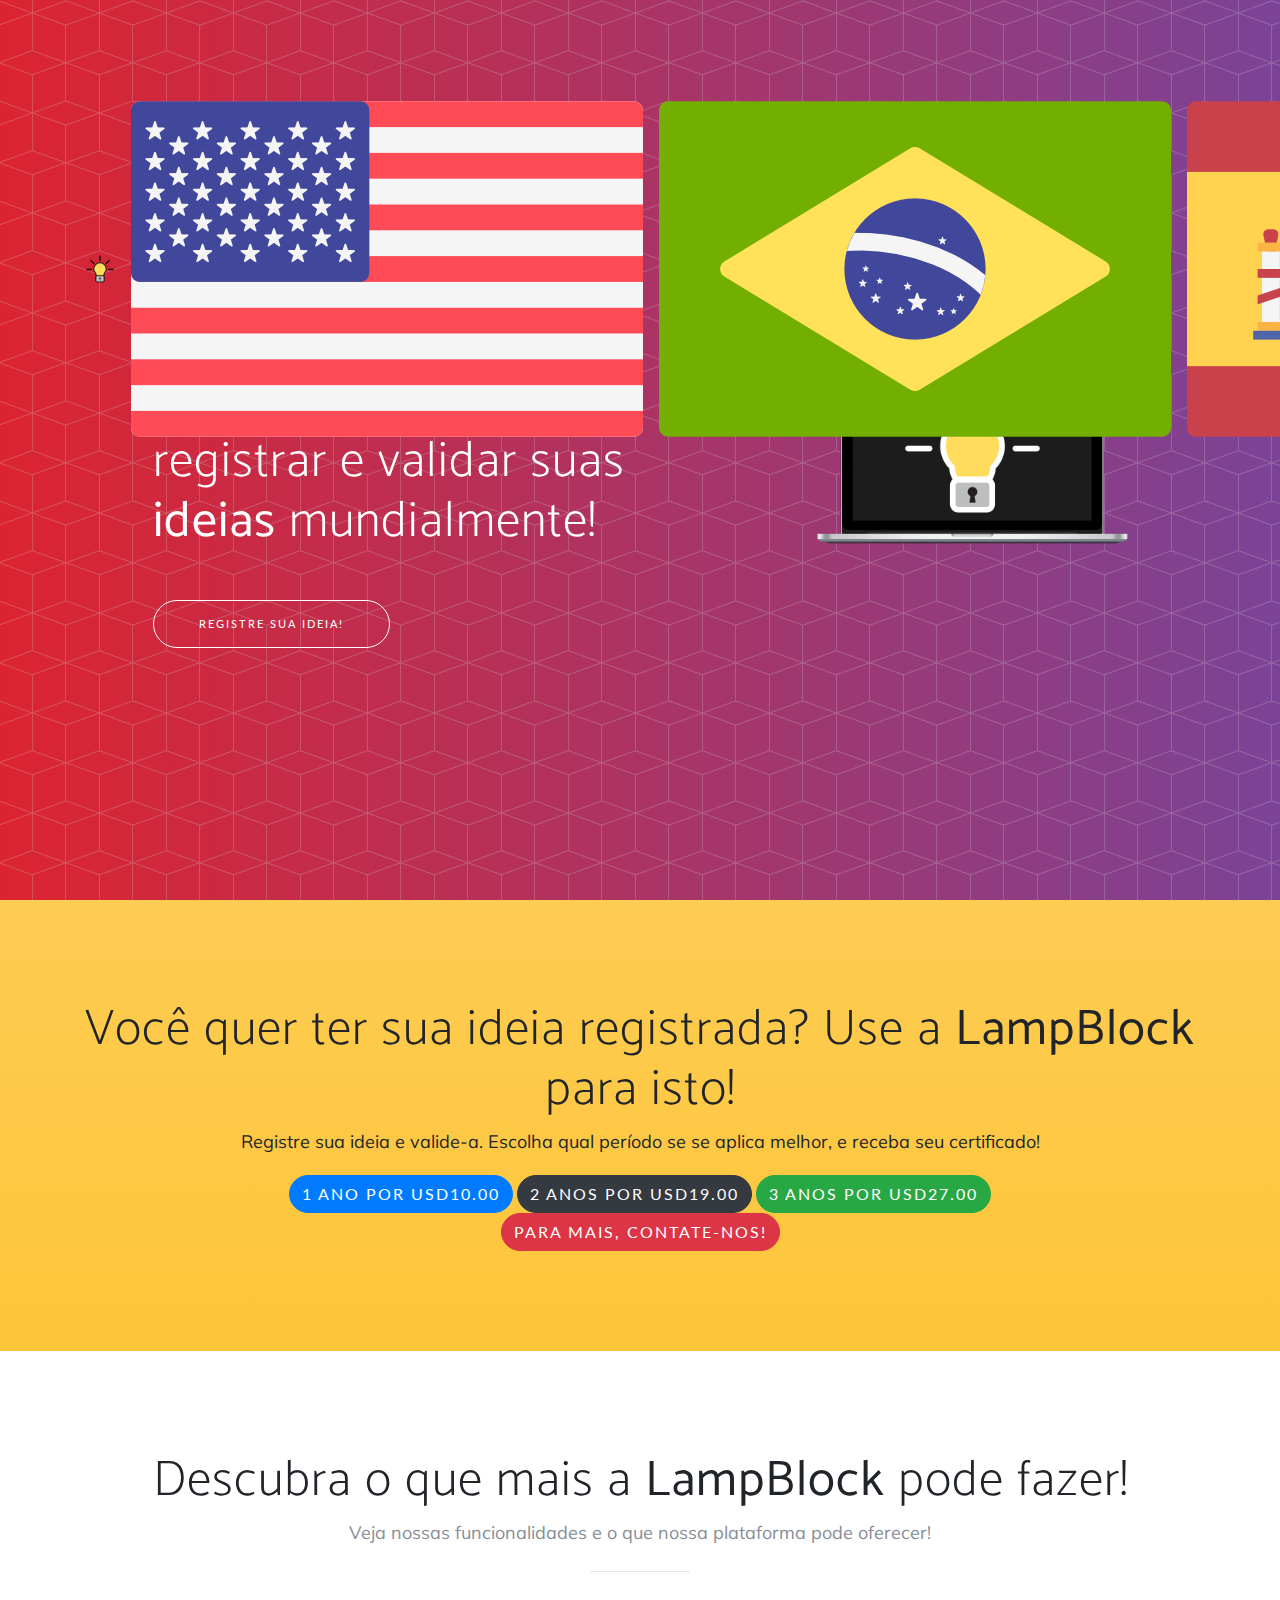
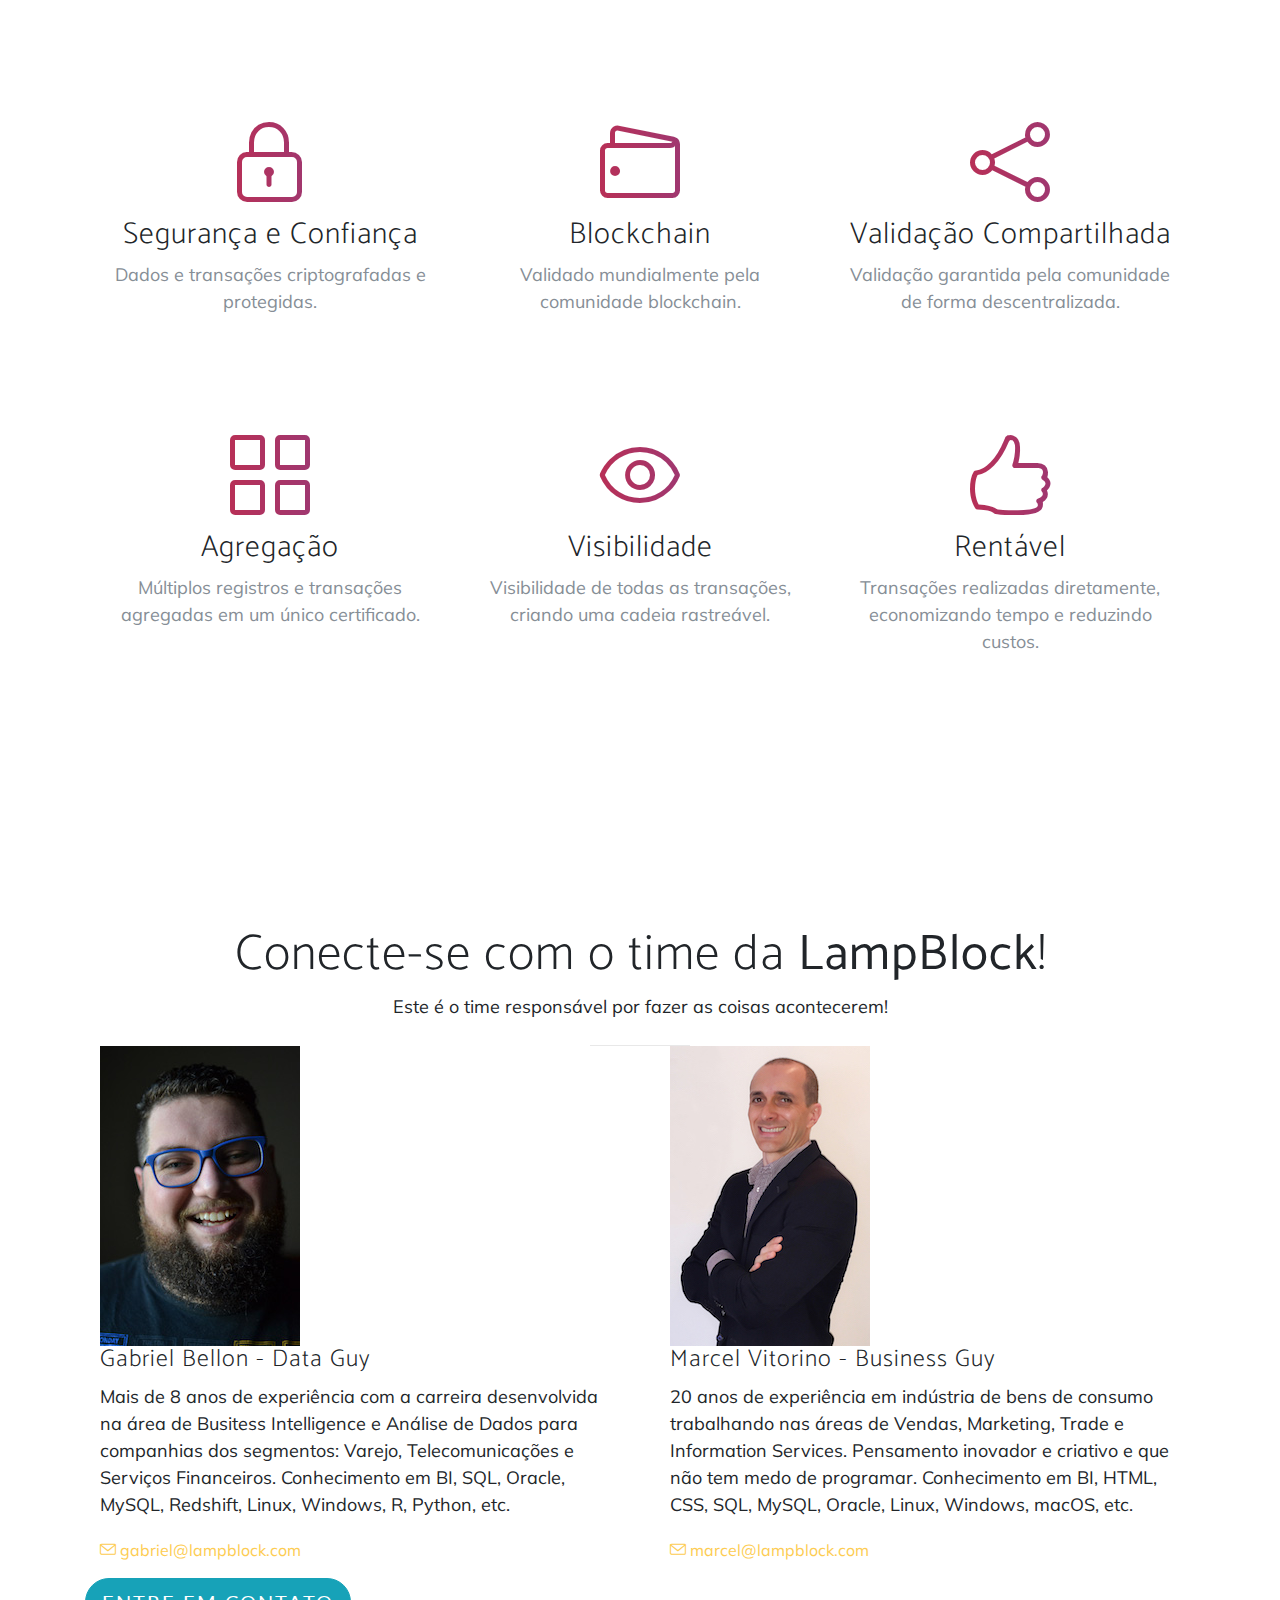
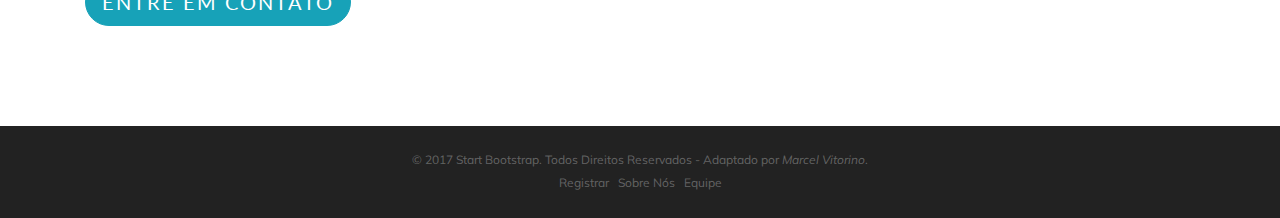
<file: indexBR.html>
<!DOCTYPE html>
<html lang="pt">

  <head>

    <meta charset="utf-8">
    <meta name="viewport" content="width=device-width, initial-scale=1, shrink-to-fit=no">
    <meta name="description" content="">
    <meta name="author" content="">

    <title>LampBlock - Criado por uDataTools</title>

    <!-- Favicon -->
    <link rel="shortcut icon" href="img/logoFundoEscuro.png">

    <!-- Bootstrap core CSS -->
    <link href="vendor/bootstrap/css/bootstrap.min.css" rel="stylesheet">

    <!-- Custom fonts for this template -->
    <link rel="stylesheet" href="vendor/font-awesome/css/font-awesome.min.css">
    <link rel="stylesheet" href="vendor/simple-line-icons/css/simple-line-icons.css">
    <link href="https://fonts.googleapis.com/css?family=Lato" rel="stylesheet">
    <link href="https://fonts.googleapis.com/css?family=Catamaran:100,200,300,400,500,600,700,800,900" rel="stylesheet">
    <link href="https://fonts.googleapis.com/css?family=Muli" rel="stylesheet">

    <!-- Plugin CSS -->
    <link rel="stylesheet" href="device-mockups/device-mockups.min.css">

    <!-- Custom styles for this template -->
    <link href="css/new-age.css" rel="stylesheet">

  </head>

  <body id="page-top">

    <!-- Navigation -->
    <nav class="navbar navbar-expand-lg navbar-light fixed-top" id="mainNav">
      <div class="container">
        <a class="navbar-brand js-scroll-trigger" href="#page-top"><img src="img/logoFundoClaroSmall.png" class="logo-big" id="logo" alt=""></a>
        <a class="navbar-brand js-scroll-trigger" href="index.html"><img src="img/usFlag.png" id="flags" alt=""></a>
        <a class="navbar-brand js-scroll-trigger" href="indexBR.html"><img src="img/brFlag.png" id="flags" alt=""></a>
        <a class="navbar-brand js-scroll-trigger" href="indexSP.html"><img src="img/spFlag.png" id="flags" alt=""></a>
        <button class="navbar-toggler navbar-toggler-right" type="button" data-toggle="collapse" data-target="#navbarResponsive" aria-controls="navbarResponsive" aria-expanded="false" aria-label="Toggle navigation">
          Menu
          <i class="fa fa-bars"></i>
        </button>
        <div class="collapse navbar-collapse" id="navbarResponsive">
          <ul class="navbar-nav ml-auto">
            <li class="nav-item">
              <a class="nav-link js-scroll-trigger" href="#register">Registrar</a>
            </li>
            <li class="nav-item">
              <a class="nav-link js-scroll-trigger" href="#features">Sobre Nós</a>
            </li>
            <li class="nav-item">
              <a class="nav-link js-scroll-trigger" href="#team">Equipe</a>
            </li>
          </ul>
        </div>
      </div>
    </nav>

    <header class="masthead">
      <div class="container h-100">
        <div class="row h-100">
          <div class="col-lg-7 my-auto">
            <div class="header-content mx-auto">
              <h1 class="mb-5"><strong>LampBlock</strong><br>é uma plataforma de blockchain para registrar e validar suas <strong>ideias</strong> mundialmente!</h1>
              <a href="#download" class="btn btn-outline btn-xl js-scroll-trigger">Registre sua ideia!</a>
            </div>
          </div>
          <div class="col-lg-5 my-auto">
            <div class="device-container">
              <div class="device-mockup macBookPro portrait white">
                <div class="device">
                  <div class="screen">
                    <!-- Demo image for screen mockup, you can put an image here, some HTML, an animation, video, or anything else! -->
                    <img src="img/logoMacBookPro.png" class="img-fluid" alt="">
                  </div>
                  <div class="button">
                    <!-- You can hook the "home button" to some JavaScript events or just remove it -->
                  </div>
                </div>
              </div>
            </div>
          </div>
        </div>
      </div>
    </header>

    <section class="register bg-primary text-center" id="register">
      <div class="container">
        <div class="row">
          <div class="col-md-12 mx-auto">
            <h2 class="section-heading">Você quer ter sua ideia registrada? Use a <strong>LampBlock</strong> para isto!</h2>
            <p>Registre sua ideia e valide-a. Escolha qual período se se aplica melhor, e receba seu certificado!</p>
            <div class="button">
              <a class="btn btn-primary" href="#">1 ano por USD10.00</a>
              <a class="btn btn-dark" href="#">2 anos por USD19.00</a>
              <a class="btn btn-success" href="#">3 anos por USD27.00</a>
            </div>
            <div class="button">
              <a class="btn btn-danger" href="mailto: contato@lampblock.com">Para mais, contate-nos!</a>
            </button>
            </div>
          </div>
        </div>
      </div>
    </section>

    <section class="features" id="features">
      <div class="container">
        <div class="section-heading text-center">
          <h2>Descubra o que mais a <strong>LampBlock</strong> pode fazer!</h2>
          <p class="text-muted">Veja nossas funcionalidades e o que nossa plataforma pode oferecer!</p>
          <hr>
        </div>
        <div class="row">
          <div class="col-lg-12 my-auto">
            <div class="container-fluid">
              <div class="row">
                <div class="col-lg-4">
                  <div class="feature-item">
                    <i class="icon-lock text-primary"></i>
                    <h3>Segurança e Confiança</h3>
                    <p class="text-muted">Dados e transações criptografadas e protegidas.</p>
                  </div>
                </div>
                <div class="col-lg-4">
                  <div class="feature-item">
                    <i class="icon-wallet text-primary"></i>
                    <h3>Blockchain</h3>
                    <p class="text-muted">Validado mundialmente pela comunidade blockchain.</p>
                  </div>
                </div>
                <div class="col-lg-4">
                  <div class="feature-item">
                    <i class="icon-share text-primary"></i>
                    <h3>Validação Compartilhada</h3>
                    <p class="text-muted">Validação garantida pela comunidade de forma descentralizada.</p>
                  </div>
                </div>
              </div>
              <div class="row">
                <div class="col-lg-4">
                  <div class="feature-item">
                    <i class="icon-grid text-primary"></i>
                    <h3>Agregação</h3>
                    <p class="text-muted">Múltiplos registros e transações agregadas em um único certificado.</p>
                  </div>
                </div>
                <div class="col-lg-4">
                  <div class="feature-item">
                    <i class="icon-eye text-primary"></i>
                    <h3>Visibilidade</h3>
                    <p class="text-muted">Visibilidade de todas as transações, criando uma cadeia rastreável.</p>
                  </div>
                </div>
                <div class="col-lg-4">
                  <div class="feature-item">
                    <i class="icon-like text-primary"></i>
                    <h3>Rentável</h3>
                    <p class="text-muted">Transações realizadas diretamente, economizando tempo e reduzindo custos.</p>
                  </div>
                </div>
              </div>
            </div>
          </div>
        </div>
      </div>
    </section>

    <section class="team" id="team">
      <div class="container">
        <div class="section-heading text-center">
          <h2>Conecte-se com o time da <strong>LampBlock</strong>!</h2>
          <p>Este é o time responsável por fazer as coisas acontecerem!</p>
          <hr>
        </div>
        <div class="row">
          <div class="col-lg-6 my-auto">
            <div class="container-fluid">
              <ul class="list-inline">
                <li class="list-inline-item">
                  <a href="https://www.linkedin.com/in/gabubellon"><img src="img/gabrielLampBlock.jpg"></a>
                  <h4>Gabriel Bellon - Data Guy</h4>
                  <p class="text">Mais de 8 anos de experiência com a carreira desenvolvida na área de Busitess Intelligence e Análise de Dados para companhias dos segmentos: Varejo, Telecomunicações e Serviços Financeiros. Conhecimento em BI, SQL, Oracle, MySQL, Redshift, Linux, Windows, R, Python, etc.</p>
                  <a href="mailto: gabriel@lampblock.com"><span class="icon-envelope"></span> gabriel@lampblock.com</a>
                </li>
              </ul>
            </div>
          </div>
          <div class="col-lg-6 my-auto">
            <div class="container-fluid">
              <ul class="list-inline">
                <li class="list-inline-item">
                  <a href="https://www.linkedin.com/in/marcelvitorino"><img src="img/marcelLampBlock.jpg"></a>
                  <h4>Marcel Vitorino - Business Guy</h4>
                  <p class="text">20 anos de experiência em indústria de bens de consumo trabalhando nas áreas de Vendas, Marketing, Trade e Information Services. Pensamento inovador e criativo e que não tem medo de programar. Conhecimento em BI, HTML, CSS, SQL, MySQL, Oracle, Linux, Windows, macOS, etc.</p>
                  <a href="mailto: marcel@lampblock.com"><span class="icon-envelope"></span> marcel@lampblock.com</a>
                </li>
              </ul>
            </div>
          </div>
        </div>
        <div class="row">
          <div class="col-lg-12 my-auto">
            <div class="button">
              <button type="button" class="btn btn-info btn-lg" data-toggle="modal" data-target="#contactForm">Entre em Contato</button>
            </div>
          </div>
        </div>
        <!-- Modal -->
        <div class="modal fade" tabindex="-1" id="contactForm" role="dialog">
        	<div class="modal-dialog modal-lg" role="document">
          	<div class="modal-content">
              <div class="modal-header">
                <h4>Entre em Contato</h4>
              </div>
              <div class="modal-body">
                <form id="contact-form" method="post" action="#">
                  <div class="form-group">
                    <div class="row">
                      <div class="col-md-2">
                        <label for="form-name">Nome: </label>
                      </div>
                      <div class="col-md-10">
                        <input id="form-name" type="text" name="name" class="form-control" placeholder="Digite seu nome" required="required" data-error="Nome é obrigatório">
                      </div>
                    </div>
                  </div>
                  <div class="form-group">
                    <div class="row">
                      <div class="col-md-2">
                        <label for="form-name">Email: </label>
                      </div>
                      <div class="col-md-10">
                        <input id="form-name" type="text" name="email" class="form-control" placeholder="Digite seu email" required="required" data-error="Email é obrigatório">
                      </div>
                    </div>
                  </div>
                  <div class="form-group">
                    <div class="row">
                      <div class="col-md-2">
                        <label for="form-name">Mensagem: </label>
                      </div>
                      <div class="col-md-10">
                        <textarea id="form-name" type="text" name="message" class="form-control" placeholder="Digite sua mensagem" rows="15" required="required" data-error="Mensagem é obrigatória"></textarea>
                      </div>
                    </div>
                  </div>
                  <div class="modal-footer">
                    <a class="btn btn-danger" data-dismiss="modal">Fechar</a>
                    <button class="btn btn-success" value="submit" name="contactUs" type="submit" id="submit">Enviar Mensagem</button>
                  </div>
                </form>
              </div>
            </div>
          </div>
        </div>
        <!-- Modal Fim -->
      </div>
    </section>

    <footer>
      <div class="container">
        <p>&copy; 2017 Start Bootstrap. Todos Direitos Reservados - Adaptado por <em>Marcel Vitorino</em>.</p>
        <ul class="list-inline">
          <li class="list-inline-item">
            <a href="#register">Registrar</a>
          </li>
          <li class="list-inline-item">
            <a href="#features">Sobre Nós</a>
          </li>
          <li class="list-inline-item">
            <a href="#team">Equipe</a>
          </li>
        </ul>
      </div>
    </footer>

    <!-- Bootstrap core JavaScript -->
    <script src="vendor/jquery/jquery.min.js"></script>
    <script src="vendor/bootstrap/js/bootstrap.bundle.min.js"></script>

    <!-- Plugin JavaScript -->
    <script src="vendor/jquery-easing/jquery.easing.min.js"></script>

    <!-- Custom scripts for this template -->
    <script src="js/new-age.min.js"></script>

  </body>

</html>
</file>
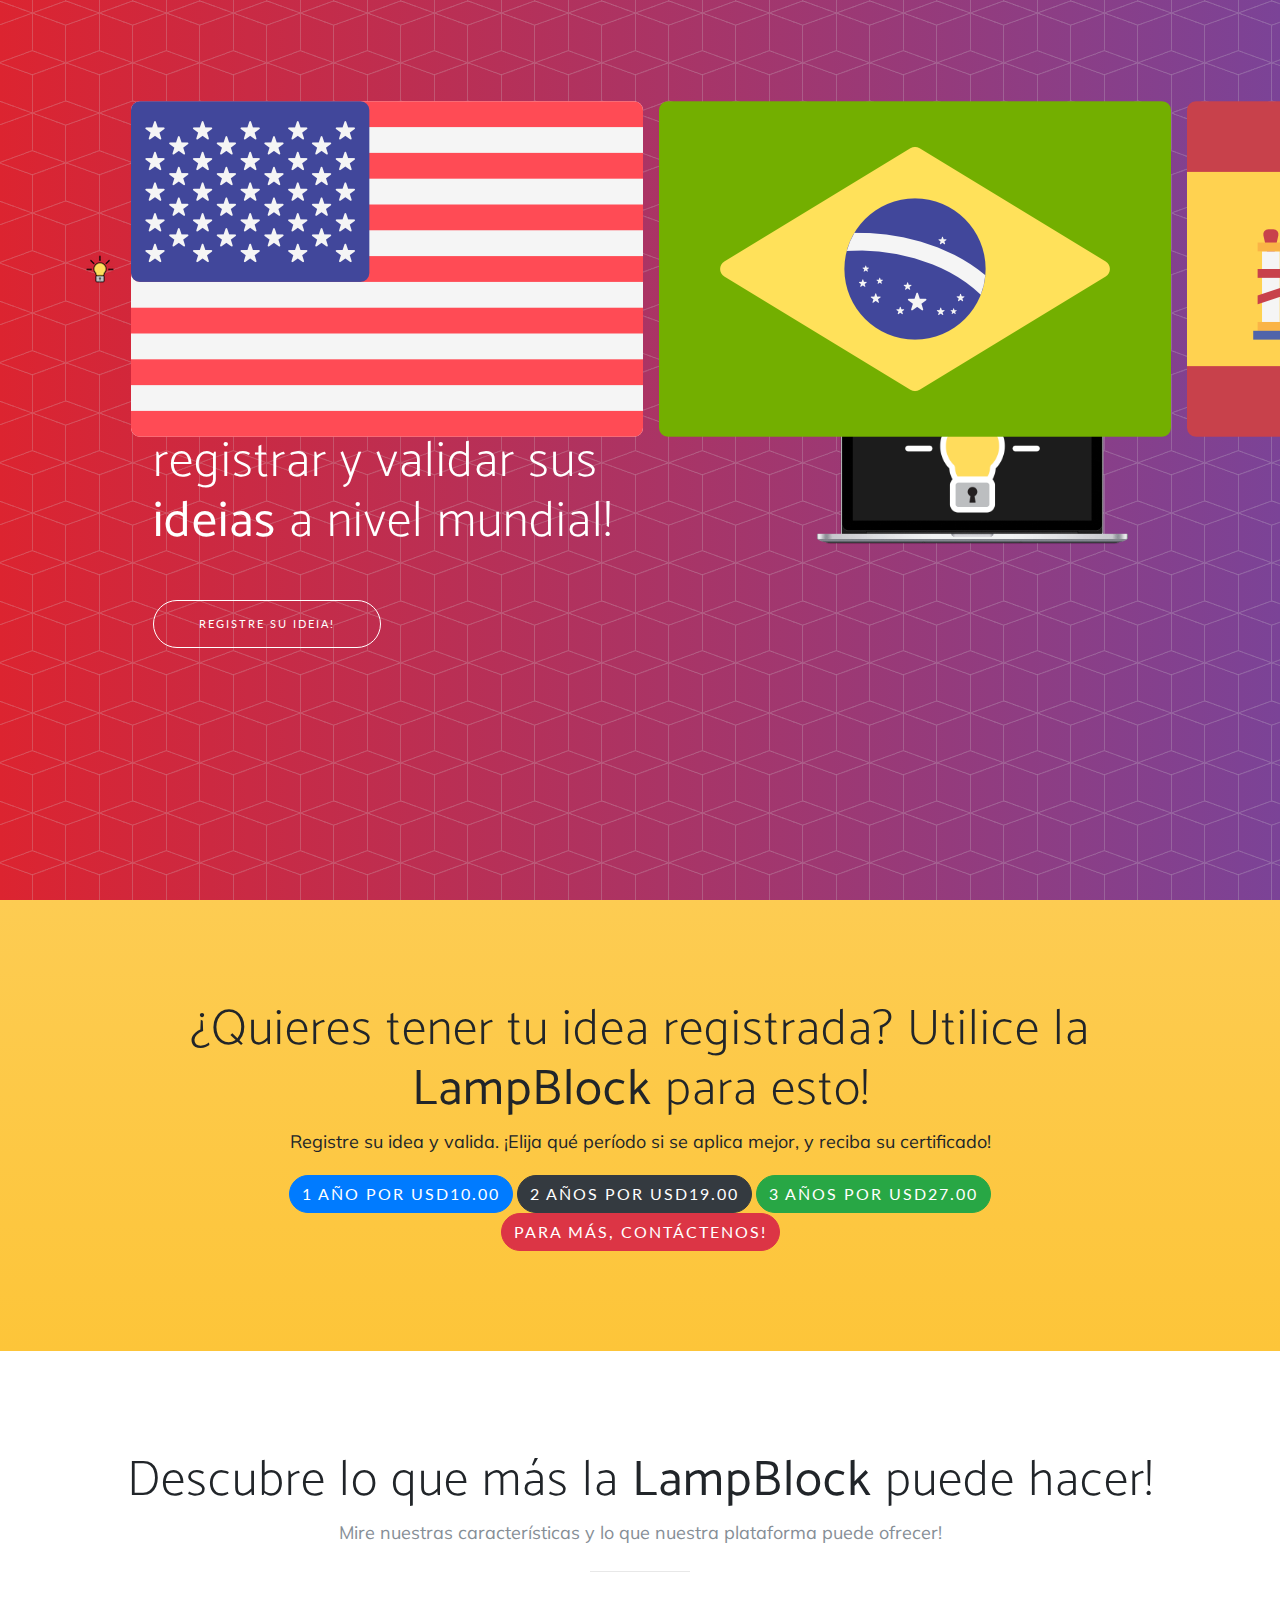
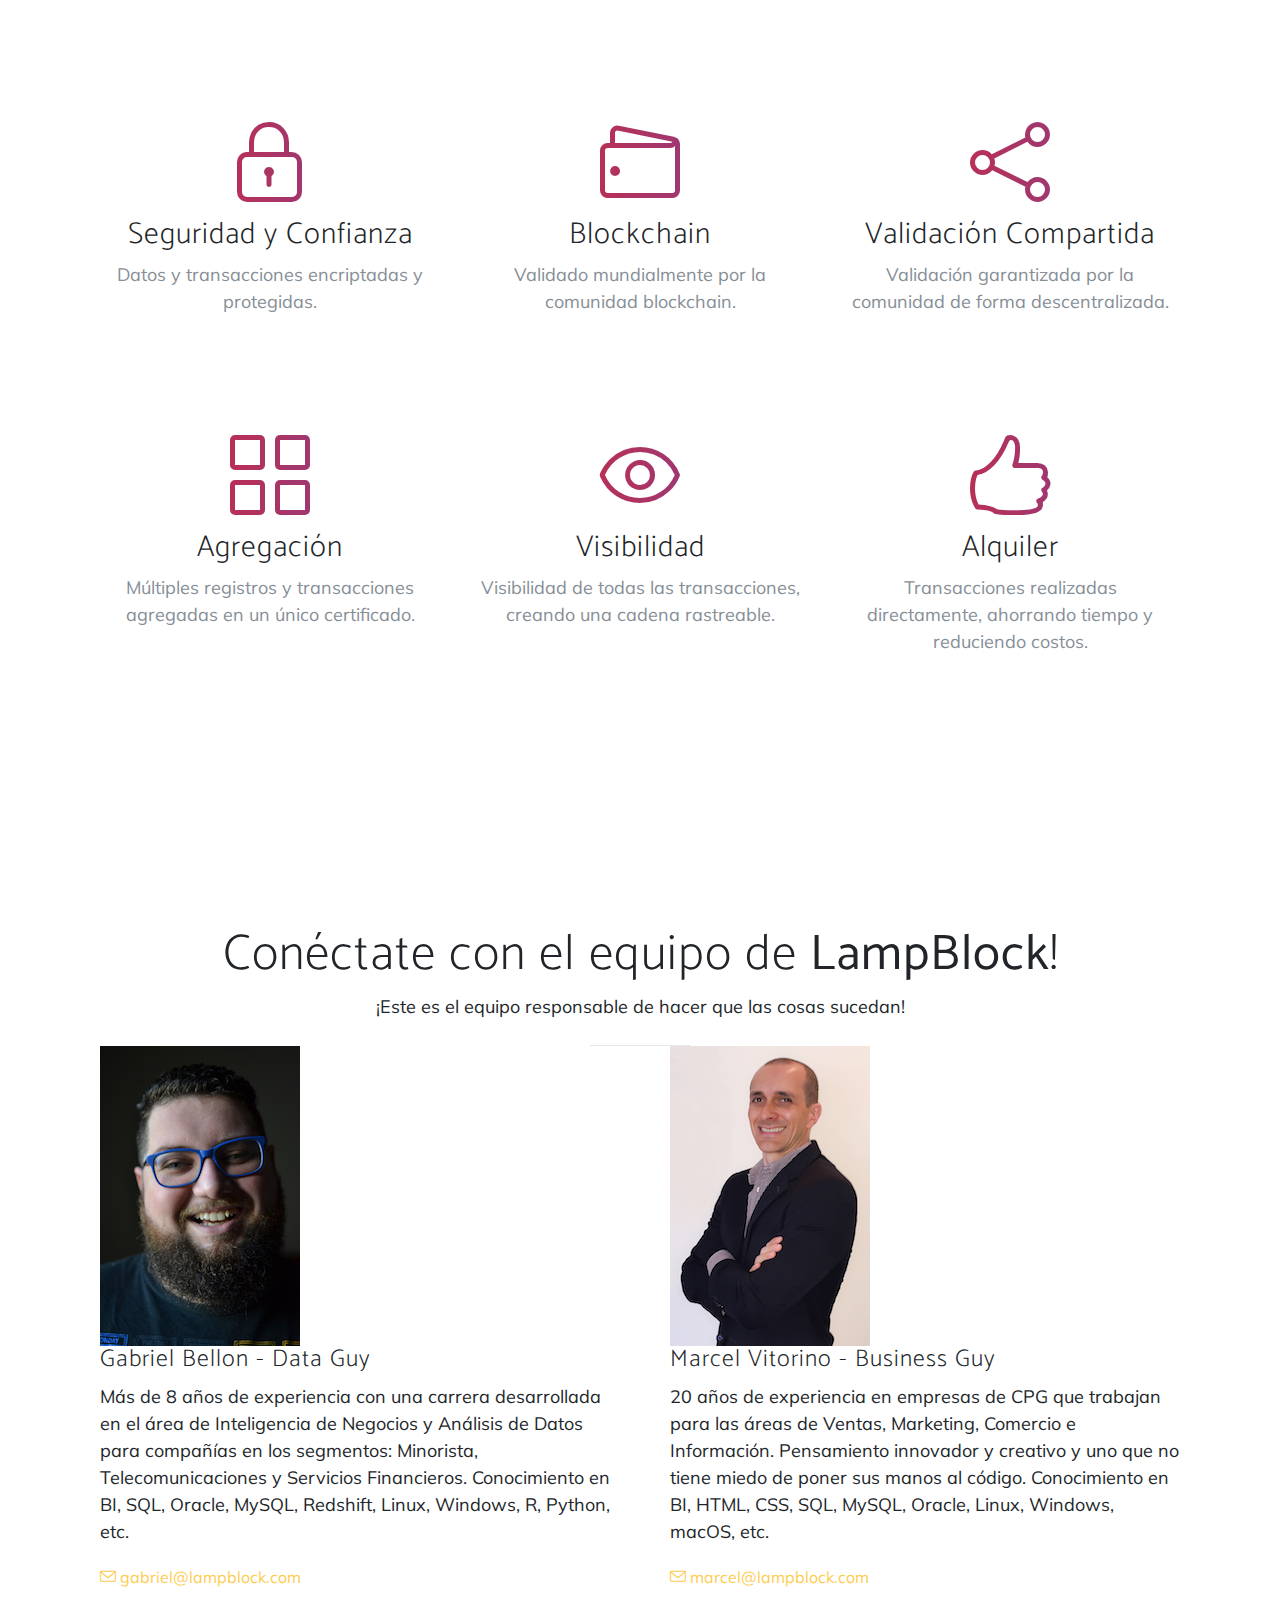
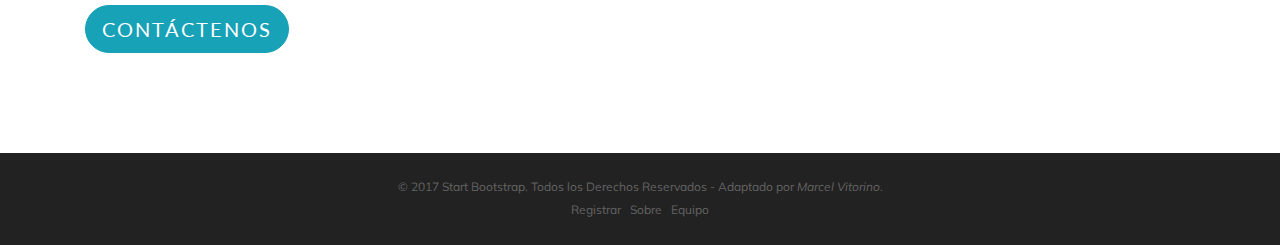
<file: indexSP.html>
<!DOCTYPE html>
<html lang="sp">

  <head>

    <meta charset="utf-8">
    <meta name="viewport" content="width=device-width, initial-scale=1, shrink-to-fit=no">
    <meta name="description" content="">
    <meta name="author" content="">

    <title>LampBlock - Creado por uDataTools</title>

    <!-- Favicon -->
    <link rel="shortcut icon" href="img/logoFundoEscuro.png">

    <!-- Bootstrap core CSS -->
    <link href="vendor/bootstrap/css/bootstrap.min.css" rel="stylesheet">

    <!-- Custom fonts for this template -->
    <link rel="stylesheet" href="vendor/font-awesome/css/font-awesome.min.css">
    <link rel="stylesheet" href="vendor/simple-line-icons/css/simple-line-icons.css">
    <link href="https://fonts.googleapis.com/css?family=Lato" rel="stylesheet">
    <link href="https://fonts.googleapis.com/css?family=Catamaran:100,200,300,400,500,600,700,800,900" rel="stylesheet">
    <link href="https://fonts.googleapis.com/css?family=Muli" rel="stylesheet">

    <!-- Plugin CSS -->
    <link rel="stylesheet" href="device-mockups/device-mockups.min.css">

    <!-- Custom styles for this template -->
    <link href="css/new-age.css" rel="stylesheet">

  </head>

  <body id="page-top">

    <!-- Navigation -->
    <nav class="navbar navbar-expand-lg navbar-light fixed-top" id="mainNav">
      <div class="container">
        <a class="navbar-brand js-scroll-trigger" href="#page-top"><img src="img/logoFundoClaroSmall.png" class="logo-big" id="logo" alt=""></a>
        <a class="navbar-brand js-scroll-trigger" href="index.html"><img src="img/usFlag.png" id="flags" alt=""></a>
        <a class="navbar-brand js-scroll-trigger" href="indexBR.html"><img src="img/brFlag.png" id="flags" alt=""></a>
        <a class="navbar-brand js-scroll-trigger" href="indexSP.html"><img src="img/spFlag.png" id="flags" alt=""></a>
        <button class="navbar-toggler navbar-toggler-right" type="button" data-toggle="collapse" data-target="#navbarResponsive" aria-controls="navbarResponsive" aria-expanded="false" aria-label="Toggle navigation">
          Menu
          <i class="fa fa-bars"></i>
        </button>
        <div class="collapse navbar-collapse" id="navbarResponsive">
          <ul class="navbar-nav ml-auto">
            <li class="nav-item">
              <a class="nav-link js-scroll-trigger" href="#register">Registrar</a>
            </li>
            <li class="nav-item">
              <a class="nav-link js-scroll-trigger" href="#features">Sobre</a>
            </li>
            <li class="nav-item">
              <a class="nav-link js-scroll-trigger" href="#team">Equipo</a>
            </li>
          </ul>
        </div>
      </div>
    </nav>

    <header class="masthead">
      <div class="container h-100">
        <div class="row h-100">
          <div class="col-lg-7 my-auto">
            <div class="header-content mx-auto">
              <h1 class="mb-5"><strong>LampBlock</strong><br>es una plataforma de blockchain para registrar y validar sus <strong>ideias</strong> a nivel mundial!</h1>
              <a href="#download" class="btn btn-outline btn-xl js-scroll-trigger">Registre su ideia!</a>
            </div>
          </div>
          <div class="col-lg-5 my-auto">
            <div class="device-container">
              <div class="device-mockup macBookPro portrait white">
                <div class="device">
                  <div class="screen">
                    <!-- Demo image for screen mockup, you can put an image here, some HTML, an animation, video, or anything else! -->
                    <img src="img/logoMacBookPro.png" class="img-fluid" alt="">
                  </div>
                  <div class="button">
                    <!-- You can hook the "home button" to some JavaScript events or just remove it -->
                  </div>
                </div>
              </div>
            </div>
          </div>
        </div>
      </div>
    </header>

    <section class="register bg-primary text-center" id="register">
      <div class="container">
        <div class="row">
          <div class="col-md-12 mx-auto">
            <h2 class="section-heading">¿Quieres tener tu idea registrada? Utilice la <strong>LampBlock</strong> para esto!</h2>
            <p>Registre su idea y valida. ¡Elija qué período si se aplica mejor, y reciba su certificado!</p>
            <div class="button">
              <a class="btn btn-primary" href="#">1 año por USD10.00</a>
              <a class="btn btn-dark" href="#">2 años por USD19.00</a>
              <a class="btn btn-success" href="#">3 años por USD27.00</a>
            </div>
            <div class="button">
              <a class="btn btn-danger" href="mailto: contato@lampblock.com">Para más, contáctenos!</a>
            </button>
            </div>
          </div>
        </div>
      </div>
    </section>

    <section class="features" id="features">
      <div class="container">
        <div class="section-heading text-center">
          <h2>Descubre lo que más la <strong>LampBlock</strong> puede hacer!</h2>
          <p class="text-muted">Mire nuestras características y lo que nuestra plataforma puede ofrecer!</p>
          <hr>
        </div>
        <div class="row">
          <div class="col-lg-12 my-auto">
            <div class="container-fluid">
              <div class="row">
                <div class="col-lg-4">
                  <div class="feature-item">
                    <i class="icon-lock text-primary"></i>
                    <h3>Seguridad y Confianza</h3>
                    <p class="text-muted">Datos y transacciones encriptadas y protegidas.</p>
                  </div>
                </div>
                <div class="col-lg-4">
                  <div class="feature-item">
                    <i class="icon-wallet text-primary"></i>
                    <h3>Blockchain</h3>
                    <p class="text-muted">Validado mundialmente por la comunidad blockchain.</p>
                  </div>
                </div>
                <div class="col-lg-4">
                  <div class="feature-item">
                    <i class="icon-share text-primary"></i>
                    <h3>Validación Compartida</h3>
                    <p class="text-muted">Validación garantizada por la comunidad de forma descentralizada.</p>
                  </div>
                </div>
              </div>
              <div class="row">
                <div class="col-lg-4">
                  <div class="feature-item">
                    <i class="icon-grid text-primary"></i>
                    <h3>Agregación</h3>
                    <p class="text-muted">Múltiples registros y transacciones agregadas en un único certificado.</p>
                  </div>
                </div>
                <div class="col-lg-4">
                  <div class="feature-item">
                    <i class="icon-eye text-primary"></i>
                    <h3>Visibilidad</h3>
                    <p class="text-muted">Visibilidad de todas las transacciones, creando una cadena rastreable.</p>
                  </div>
                </div>
                <div class="col-lg-4">
                  <div class="feature-item">
                    <i class="icon-like text-primary"></i>
                    <h3>Alquiler</h3>
                    <p class="text-muted">Transacciones realizadas directamente, ahorrando tiempo y reduciendo costos.</p>
                  </div>
                </div>
              </div>
            </div>
          </div>
        </div>
      </div>
    </section>

    <section class="team" id="team">
      <div class="container">
        <div class="section-heading text-center">
          <h2>Conéctate con el equipo de <strong>LampBlock</strong>!</h2>
          <p>¡Este es el equipo responsable de hacer que las cosas sucedan!</p>
          <hr>
        </div>
        <div class="row">
          <div class="col-lg-6 my-auto">
            <div class="container-fluid">
              <ul class="list-inline">
                <li class="list-inline-item">
                  <a href="https://www.linkedin.com/in/gabubellon"><img src="img/gabrielLampBlock.jpg"></a>
                  <h4>Gabriel Bellon - Data Guy</h4>
                  <p class="text">Más de 8 años de experiencia con una carrera desarrollada en el área de Inteligencia de Negocios y Análisis de Datos para compañías en los segmentos: Minorista, Telecomunicaciones y Servicios Financieros. Conocimiento en BI, SQL, Oracle, MySQL, Redshift, Linux, Windows, R, Python, etc.</p>
                  <a href="mailto: gabriel@lampblock.com"><span class="icon-envelope"></span> gabriel@lampblock.com</a>
                </li>
              </ul>
            </div>
          </div>
          <div class="col-lg-6 my-auto">
            <div class="container-fluid">
              <ul class="list-inline">
                <li class="list-inline-item">
                  <a href="https://www.linkedin.com/in/marcelvitorino"><img src="img/marcelLampBlock.jpg"></a>
                  <h4>Marcel Vitorino - Business Guy</h4>
                  <p class="text">20 años de experiencia en empresas de CPG que trabajan para las áreas de Ventas, Marketing, Comercio e Información. Pensamiento innovador y creativo y uno que no tiene miedo de poner sus manos al código. Conocimiento en BI, HTML, CSS, SQL, MySQL, Oracle, Linux, Windows, macOS, etc.</p>
                  <a href="mailto: marcel@lampblock.com"><span class="icon-envelope"></span> marcel@lampblock.com</a>
                </li>
              </ul>
            </div>
          </div>
        </div>
        <div class="row">
          <div class="col-lg-12 my-auto">
            <div class="button">
              <button type="button" class="btn btn-info btn-lg" data-toggle="modal" data-target="#contactForm">Contáctenos</button>
            </div>
          </div>
        </div>
        <!-- Modal -->
        <div class="modal fade" tabindex="-1" id="contactForm" role="dialog">
        	<div class="modal-dialog modal-lg" role="document">
          	<div class="modal-content">
              <div class="modal-header">
                <h4>Contáctenos</h4>
              </div>
              <div class="modal-body">
                <form id="contact-form" method="post" action="#">
                  <div class="form-group">
                    <div class="row">
                      <div class="col-md-2">
                        <label for="form-name">Nombre: </label>
                      </div>
                      <div class="col-md-10">
                        <input id="form-name" type="text" name="name" class="form-control" placeholder="Entre su nombre" required="required" data-error="Nombre és necesário">
                      </div>
                    </div>
                  </div>
                  <div class="form-group">
                    <div class="row">
                      <div class="col-md-2">
                        <label for="form-name">Email: </label>
                      </div>
                      <div class="col-md-10">
                        <input id="form-name" type="text" name="email" class="form-control" placeholder="Entre su email" required="required" data-error="Email és necesário">
                      </div>
                    </div>
                  </div>
                  <div class="form-group">
                    <div class="row">
                      <div class="col-md-2">
                        <label for="form-name">Mensaje: </label>
                      </div>
                      <div class="col-md-10">
                        <textarea id="form-name" type="text" name="message" class="form-control" placeholder="Entre su mensaje" rows="15" required="required" data-error="Mensaje és necesária"></textarea>
                      </div>
                    </div>
                  </div>
                  <div class="modal-footer">
                    <a class="btn btn-danger" data-dismiss="modal">Cerrar</a>
                    <button class="btn btn-success" value="submit" name="contactUs" type="submit" id="submit">Enviar Mensaje</button>
                  </div>
                </form>
              </div>
            </div>
          </div>
        </div>
        <!-- Modal Fim -->
      </div>
    </section>

    <footer>
      <div class="container">
        <p>&copy; 2017 Start Bootstrap. Todos los Derechos Reservados - Adaptado por <em>Marcel Vitorino</em>.</p>
        <ul class="list-inline">
          <li class="list-inline-item">
            <a href="#register">Registrar</a>
          </li>
          <li class="list-inline-item">
            <a href="#features">Sobre</a>
          </li>
          <li class="list-inline-item">
            <a href="#team">Equipo</a>
          </li>
        </ul>
      </div>
    </footer>

    <!-- Bootstrap core JavaScript -->
    <script src="vendor/jquery/jquery.min.js"></script>
    <script src="vendor/bootstrap/js/bootstrap.bundle.min.js"></script>

    <!-- Plugin JavaScript -->
    <script src="vendor/jquery-easing/jquery.easing.min.js"></script>

    <!-- Custom scripts for this template -->
    <script src="js/new-age.min.js"></script>

  </body>

</html>
</file>
<file: vendor/simple-line-icons/css/simple-line-icons.css>
@font-face {
  font-family: 'simple-line-icons';
  src: url('../fonts/Simple-Line-Icons.eot?v=2.4.0');
  src: url('../fonts/Simple-Line-Icons.eot?v=2.4.0#iefix') format('embedded-opentype'), url('../fonts/Simple-Line-Icons.woff2?v=2.4.0') format('woff2'), url('../fonts/Simple-Line-Icons.ttf?v=2.4.0') format('truetype'), url('../fonts/Simple-Line-Icons.woff?v=2.4.0') format('woff'), url('../fonts/Simple-Line-Icons.svg?v=2.4.0#simple-line-icons') format('svg');
  font-weight: normal;
  font-style: normal;
}
/*
 Use the following CSS code if you want to have a class per icon.
 Instead of a list of all class selectors, you can use the generic [class*="icon-"] selector, but it's slower:
*/
.icon-user,
.icon-people,
.icon-user-female,
.icon-user-follow,
.icon-user-following,
.icon-user-unfollow,
.icon-login,
.icon-logout,
.icon-emotsmile,
.icon-phone,
.icon-call-end,
.icon-call-in,
.icon-call-out,
.icon-map,
.icon-location-pin,
.icon-direction,
.icon-directions,
.icon-compass,
.icon-layers,
.icon-menu,
.icon-list,
.icon-options-vertical,
.icon-options,
.icon-arrow-down,
.icon-arrow-left,
.icon-arrow-right,
.icon-arrow-up,
.icon-arrow-up-circle,
.icon-arrow-left-circle,
.icon-arrow-right-circle,
.icon-arrow-down-circle,
.icon-check,
.icon-clock,
.icon-plus,
.icon-minus,
.icon-close,
.icon-event,
.icon-exclamation,
.icon-organization,
.icon-trophy,
.icon-screen-smartphone,
.icon-screen-desktop,
.icon-plane,
.icon-notebook,
.icon-mustache,
.icon-mouse,
.icon-magnet,
.icon-energy,
.icon-disc,
.icon-cursor,
.icon-cursor-move,
.icon-crop,
.icon-chemistry,
.icon-speedometer,
.icon-shield,
.icon-screen-tablet,
.icon-magic-wand,
.icon-hourglass,
.icon-graduation,
.icon-ghost,
.icon-game-controller,
.icon-fire,
.icon-eyeglass,
.icon-envelope-open,
.icon-envelope-letter,
.icon-bell,
.icon-badge,
.icon-anchor,
.icon-wallet,
.icon-vector,
.icon-speech,
.icon-puzzle,
.icon-printer,
.icon-present,
.icon-playlist,
.icon-pin,
.icon-picture,
.icon-handbag,
.icon-globe-alt,
.icon-globe,
.icon-folder-alt,
.icon-folder,
.icon-film,
.icon-feed,
.icon-drop,
.icon-drawer,
.icon-docs,
.icon-doc,
.icon-diamond,
.icon-cup,
.icon-calculator,
.icon-bubbles,
.icon-briefcase,
.icon-book-open,
.icon-basket-loaded,
.icon-basket,
.icon-bag,
.icon-action-undo,
.icon-action-redo,
.icon-wrench,
.icon-umbrella,
.icon-trash,
.icon-tag,
.icon-support,
.icon-frame,
.icon-size-fullscreen,
.icon-size-actual,
.icon-shuffle,
.icon-share-alt,
.icon-share,
.icon-rocket,
.icon-question,
.icon-pie-chart,
.icon-pencil,
.icon-note,
.icon-loop,
.icon-home,
.icon-grid,
.icon-graph,
.icon-microphone,
.icon-music-tone-alt,
.icon-music-tone,
.icon-earphones-alt,
.icon-earphones,
.icon-equalizer,
.icon-like,
.icon-dislike,
.icon-control-start,
.icon-control-rewind,
.icon-control-play,
.icon-control-pause,
.icon-control-forward,
.icon-control-end,
.icon-volume-1,
.icon-volume-2,
.icon-volume-off,
.icon-calendar,
.icon-bulb,
.icon-chart,
.icon-ban,
.icon-bubble,
.icon-camrecorder,
.icon-camera,
.icon-cloud-download,
.icon-cloud-upload,
.icon-envelope,
.icon-eye,
.icon-flag,
.icon-heart,
.icon-info,
.icon-key,
.icon-link,
.icon-lock,
.icon-lock-open,
.icon-magnifier,
.icon-magnifier-add,
.icon-magnifier-remove,
.icon-paper-clip,
.icon-paper-plane,
.icon-power,
.icon-refresh,
.icon-reload,
.icon-settings,
.icon-star,
.icon-symbol-female,
.icon-symbol-male,
.icon-target,
.icon-credit-card,
.icon-paypal,
.icon-social-tumblr,
.icon-social-twitter,
.icon-social-facebook,
.icon-social-instagram,
.icon-social-linkedin,
.icon-social-pinterest,
.icon-social-github,
.icon-social-google,
.icon-social-reddit,
.icon-social-skype,
.icon-social-dribbble,
.icon-social-behance,
.icon-social-foursqare,
.icon-social-soundcloud,
.icon-social-spotify,
.icon-social-stumbleupon,
.icon-social-youtube,
.icon-social-dropbox,
.icon-social-vkontakte,
.icon-social-steam {
  font-family: 'simple-line-icons';
  speak: none;
  font-style: normal;
  font-weight: normal;
  font-variant: normal;
  text-transform: none;
  line-height: 1;
  /* Better Font Rendering =========== */
  -webkit-font-smoothing: antialiased;
  -moz-osx-font-smoothing: grayscale;
}
.icon-user:before {
  content: "\e005";
}
.icon-people:before {
  content: "\e001";
}
.icon-user-female:before {
  content: "\e000";
}
.icon-user-follow:before {
  content: "\e002";
}
.icon-user-following:before {
  content: "\e003";
}
.icon-user-unfollow:before {
  content: "\e004";
}
.icon-login:before {
  content: "\e066";
}
.icon-logout:before {
  content: "\e065";
}
.icon-emotsmile:before {
  content: "\e021";
}
.icon-phone:before {
  content: "\e600";
}
.icon-call-end:before {
  content: "\e048";
}
.icon-call-in:before {
  content: "\e047";
}
.icon-call-out:before {
  content: "\e046";
}
.icon-map:before {
  content: "\e033";
}
.icon-location-pin:before {
  content: "\e096";
}
.icon-direction:before {
  content: "\e042";
}
.icon-directions:before {
  content: "\e041";
}
.icon-compass:before {
  content: "\e045";
}
.icon-layers:before {
  content: "\e034";
}
.icon-menu:before {
  content: "\e601";
}
.icon-list:before {
  content: "\e067";
}
.icon-options-vertical:before {
  content: "\e602";
}
.icon-options:before {
  content: "\e603";
}
.icon-arrow-down:before {
  content: "\e604";
}
.icon-arrow-left:before {
  content: "\e605";
}
.icon-arrow-right:before {
  content: "\e606";
}
.icon-arrow-up:before {
  content: "\e607";
}
.icon-arrow-up-circle:before {
  content: "\e078";
}
.icon-arrow-left-circle:before {
  content: "\e07a";
}
.icon-arrow-right-circle:before {
  content: "\e079";
}
.icon-arrow-down-circle:before {
  content: "\e07b";
}
.icon-check:before {
  content: "\e080";
}
.icon-clock:before {
  content: "\e081";
}
.icon-plus:before {
  content: "\e095";
}
.icon-minus:before {
  content: "\e615";
}
.icon-close:before {
  content: "\e082";
}
.icon-event:before {
  content: "\e619";
}
.icon-exclamation:before {
  content: "\e617";
}
.icon-organization:before {
  content: "\e616";
}
.icon-trophy:before {
  content: "\e006";
}
.icon-screen-smartphone:before {
  content: "\e010";
}
.icon-screen-desktop:before {
  content: "\e011";
}
.icon-plane:before {
  content: "\e012";
}
.icon-notebook:before {
  content: "\e013";
}
.icon-mustache:before {
  content: "\e014";
}
.icon-mouse:before {
  content: "\e015";
}
.icon-magnet:before {
  content: "\e016";
}
.icon-energy:before {
  content: "\e020";
}
.icon-disc:before {
  content: "\e022";
}
.icon-cursor:before {
  content: "\e06e";
}
.icon-cursor-move:before {
  content: "\e023";
}
.icon-crop:before {
  content: "\e024";
}
.icon-chemistry:before {
  content: "\e026";
}
.icon-speedometer:before {
  content: "\e007";
}
.icon-shield:before {
  content: "\e00e";
}
.icon-screen-tablet:before {
  content: "\e00f";
}
.icon-magic-wand:before {
  content: "\e017";
}
.icon-hourglass:before {
  content: "\e018";
}
.icon-graduation:before {
  content: "\e019";
}
.icon-ghost:before {
  content: "\e01a";
}
.icon-game-controller:before {
  content: "\e01b";
}
.icon-fire:before {
  content: "\e01c";
}
.icon-eyeglass:before {
  content: "\e01d";
}
.icon-envelope-open:before {
  content: "\e01e";
}
.icon-envelope-letter:before {
  content: "\e01f";
}
.icon-bell:before {
  content: "\e027";
}
.icon-badge:before {
  content: "\e028";
}
.icon-anchor:before {
  content: "\e029";
}
.icon-wallet:before {
  content: "\e02a";
}
.icon-vector:before {
  content: "\e02b";
}
.icon-speech:before {
  content: "\e02c";
}
.icon-puzzle:before {
  content: "\e02d";
}
.icon-printer:before {
  content: "\e02e";
}
.icon-present:before {
  content: "\e02f";
}
.icon-playlist:before {
  content: "\e030";
}
.icon-pin:before {
  content: "\e031";
}
.icon-picture:before {
  content: "\e032";
}
.icon-handbag:before {
  content: "\e035";
}
.icon-globe-alt:before {
  content: "\e036";
}
.icon-globe:before {
  content: "\e037";
}
.icon-folder-alt:before {
  content: "\e039";
}
.icon-folder:before {
  content: "\e089";
}
.icon-film:before {
  content: "\e03a";
}
.icon-feed:before {
  content: "\e03b";
}
.icon-drop:before {
  content: "\e03e";
}
.icon-drawer:before {
  content: "\e03f";
}
.icon-docs:before {
  content: "\e040";
}
.icon-doc:before {
  content: "\e085";
}
.icon-diamond:before {
  content: "\e043";
}
.icon-cup:before {
  content: "\e044";
}
.icon-calculator:before {
  content: "\e049";
}
.icon-bubbles:before {
  content: "\e04a";
}
.icon-briefcase:before {
  content: "\e04b";
}
.icon-book-open:before {
  content: "\e04c";
}
.icon-basket-loaded:before {
  content: "\e04d";
}
.icon-basket:before {
  content: "\e04e";
}
.icon-bag:before {
  content: "\e04f";
}
.icon-action-undo:before {
  content: "\e050";
}
.icon-action-redo:before {
  content: "\e051";
}
.icon-wrench:before {
  content: "\e052";
}
.icon-umbrella:before {
  content: "\e053";
}
.icon-trash:before {
  content: "\e054";
}
.icon-tag:before {
  content: "\e055";
}
.icon-support:before {
  content: "\e056";
}
.icon-frame:before {
  content: "\e038";
}
.icon-size-fullscreen:before {
  content: "\e057";
}
.icon-size-actual:before {
  content: "\e058";
}
.icon-shuffle:before {
  content: "\e059";
}
.icon-share-alt:before {
  content: "\e05a";
}
.icon-share:before {
  content: "\e05b";
}
.icon-rocket:before {
  content: "\e05c";
}
.icon-question:before {
  content: "\e05d";
}
.icon-pie-chart:before {
  content: "\e05e";
}
.icon-pencil:before {
  content: "\e05f";
}
.icon-note:before {
  content: "\e060";
}
.icon-loop:before {
  content: "\e064";
}
.icon-home:before {
  content: "\e069";
}
.icon-grid:before {
  content: "\e06a";
}
.icon-graph:before {
  content: "\e06b";
}
.icon-microphone:before {
  content: "\e063";
}
.icon-music-tone-alt:before {
  content: "\e061";
}
.icon-music-tone:before {
  content: "\e062";
}
.icon-earphones-alt:before {
  content: "\e03c";
}
.icon-earphones:before {
  content: "\e03d";
}
.icon-equalizer:before {
  content: "\e06c";
}
.icon-like:before {
  content: "\e068";
}
.icon-dislike:before {
  content: "\e06d";
}
.icon-control-start:before {
  content: "\e06f";
}
.icon-control-rewind:before {
  content: "\e070";
}
.icon-control-play:before {
  content: "\e071";
}
.icon-control-pause:before {
  content: "\e072";
}
.icon-control-forward:before {
  content: "\e073";
}
.icon-control-end:before {
  content: "\e074";
}
.icon-volume-1:before {
  content: "\e09f";
}
.icon-volume-2:before {
  content: "\e0a0";
}
.icon-volume-off:before {
  content: "\e0a1";
}
.icon-calendar:before {
  content: "\e075";
}
.icon-bulb:before {
  content: "\e076";
}
.icon-chart:before {
  content: "\e077";
}
.icon-ban:before {
  content: "\e07c";
}
.icon-bubble:before {
  content: "\e07d";
}
.icon-camrecorder:before {
  content: "\e07e";
}
.icon-camera:before {
  content: "\e07f";
}
.icon-cloud-download:before {
  content: "\e083";
}
.icon-cloud-upload:before {
  content: "\e084";
}
.icon-envelope:before {
  content: "\e086";
}
.icon-eye:before {
  content: "\e087";
}
.icon-flag:before {
  content: "\e088";
}
.icon-heart:before {
  content: "\e08a";
}
.icon-info:before {
  content: "\e08b";
}
.icon-key:before {
  content: "\e08c";
}
.icon-link:before {
  content: "\e08d";
}
.icon-lock:before {
  content: "\e08e";
}
.icon-lock-open:before {
  content: "\e08f";
}
.icon-magnifier:before {
  content: "\e090";
}
.icon-magnifier-add:before {
  content: "\e091";
}
.icon-magnifier-remove:before {
  content: "\e092";
}
.icon-paper-clip:before {
  content: "\e093";
}
.icon-paper-plane:before {
  content: "\e094";
}
.icon-power:before {
  content: "\e097";
}
.icon-refresh:before {
  content: "\e098";
}
.icon-reload:before {
  content: "\e099";
}
.icon-settings:before {
  content: "\e09a";
}
.icon-star:before {
  content: "\e09b";
}
.icon-symbol-female:before {
  content: "\e09c";
}
.icon-symbol-male:before {
  content: "\e09d";
}
.icon-target:before {
  content: "\e09e";
}
.icon-credit-card:before {
  content: "\e025";
}
.icon-paypal:before {
  content: "\e608";
}
.icon-social-tumblr:before {
  content: "\e00a";
}
.icon-social-twitter:before {
  content: "\e009";
}
.icon-social-facebook:before {
  content: "\e00b";
}
.icon-social-instagram:before {
  content: "\e609";
}
.icon-social-linkedin:before {
  content: "\e60a";
}
.icon-social-pinterest:before {
  content: "\e60b";
}
.icon-social-github:before {
  content: "\e60c";
}
.icon-social-google:before {
  content: "\e60d";
}
.icon-social-reddit:before {
  content: "\e60e";
}
.icon-social-skype:before {
  content: "\e60f";
}
.icon-social-dribbble:before {
  content: "\e00d";
}
.icon-social-behance:before {
  content: "\e610";
}
.icon-social-foursqare:before {
  content: "\e611";
}
.icon-social-soundcloud:before {
  content: "\e612";
}
.icon-social-spotify:before {
  content: "\e613";
}
.icon-social-stumbleupon:before {
  content: "\e614";
}
.icon-social-youtube:before {
  content: "\e008";
}
.icon-social-dropbox:before {
  content: "\e00c";
}
.icon-social-vkontakte:before {
  content: "\e618";
}
.icon-social-steam:before {
  content: "\e620";
}
</file>
<file: device-mockups/device-mockups.min.css>
.device-mockup{position:relative;width:100%;padding-bottom:61.775701%}.device-mockup>.device{position:absolute;top:0;bottom:0;left:0;right:0;width:100%;height:100%;background-size:100% 100%;background-repeat:no-repeat;background-image:url(macbook/macbook.png)}.device-mockup>.device>.screen{position:absolute;top:11.0438729%;bottom:14.6747352%;left:13.364486%;right:13.364486%;overflow:hidden}.device-mockup>.device>.button{position:absolute;top:0;left:0;display:none;overflow:hidden;border-radius:100%;-webkit-border-radius:100%;-moz-border-radius:100%;cursor:pointer}.device-mockup.imac{padding-bottom:81.230769%}.device-mockup.imac>.device{background-image:url(imac/imac.png)}.device-mockup.imac>.device>.screen{top:8.20707071%;bottom:31.6919192%;left:6.61538462%;right:6.61538462%}.device-mockup.macbook{padding-bottom:61.775701%}.device-mockup.macbook>.device{background-image:url(macbook/macbook.png)}.device-mockup.macbook>.device>.screen{top:11.0438729%;bottom:14.6747352%;left:13.364486%;right:13.364486%}.device-mockup.macbook_2015{padding-bottom:57.5%}.device-mockup.macbook_2015.grey>.device,.device-mockup.macbook_2015>.device{background-image:url(macbook_2015/grey.png)}.device-mockup.macbook_2015.silver>.device,.device-mockup.macbook_2015>.device{background-image:url(macbook_2015/silver.png)}.device-mockup.macbook_2015.gold>.device,.device-mockup.macbook_2015>.device{background-image:url(macbook_2015/gold.png)}.device-mockup.macbook_2015>.device>.screen{top:7.5%;bottom:10.9%;left:12.46%;right:12.56%}.device-mockup.iphone5,.device-mockup.iphone5.portrait{padding-bottom:210.57%}.device-mockup.iphone5.landscape{padding-bottom:47.49%}.device-mockup.iphone5.black>.device,.device-mockup.iphone5.portrait.black>.device,.device-mockup.iphone5>.device{background-image:url(iphone5/iphone5_port_black.png)}.device-mockup.iphone5.landscape.black>.device,.device-mockup.iphone5.landscape>.device{background-image:url(iphone5/iphone5_land_black.png)}.device-mockup.iphone5.portrait.white>.device,.device-mockup.iphone5.white>.device{background-image:url(iphone5/iphone5_port_white.png)}.device-mockup.iphone5.landscape.white>.device{background-image:url(iphone5/iphone5_land_white.png)}.device-mockup.iphone5.portrait>.device>.screen,.device-mockup.iphone5>.device>.screen{top:14.78%;bottom:13.78%;left:8.77%;right:7.77%}.device-mockup.iphone5.landscape>.device>.screen{top:7.422488%;bottom:8.422488%;left:14.919127%;right:14.019127%}.device-mockup.iphone5.portrait>.device>.button,.device-mockup.iphone5>.device>.button{display:block;top:88.3%;bottom:2.5%;left:40%;right:40%}.device-mockup.iphone5.landscape>.device>.button{display:block;top:40%;bottom:41%;left:88.4%;right:2.3%}.device-mockup.iphone_se,.device-mockup.iphone_se.portrait{padding-bottom:209.83%}.device-mockup.iphone_se.landscape{padding-bottom:47.66%}.device-mockup.iphone_se.black>.device,.device-mockup.iphone_se.portrait.black>.device,.device-mockup.iphone_se>.device{background-image:url(iphone_se/iphone_se_port_black.png)}.device-mockup.iphone_se.landscape.black>.device,.device-mockup.iphone_se.landscape>.device{background-image:url(iphone_se/iphone_se_land_black.png)}.device-mockup.iphone_se.portrait.white>.device,.device-mockup.iphone_se.white>.device{background-image:url(iphone_se/iphone_se_port_white.png)}.device-mockup.iphone_se.landscape.white>.device{background-image:url(iphone_se/iphone_se_land_white.png)}.device-mockup.iphone_se.gold>.device,.device-mockup.iphone_se.portrait.gold>.device{background-image:url(iphone_se/iphone_se_port_gold.png)}.device-mockup.iphone_se.landscape.gold>.device{background-image:url(iphone_se/iphone_se_land_gold.png)}.device-mockup.iphone_se.portrait.rose>.device,.device-mockup.iphone_se.rose>.device{background-image:url(iphone_se/iphone_se_port_rose.png)}.device-mockup.iphone_se.landscape.rose>.device{background-image:url(iphone_se/iphone_se_land_rose.png)}.device-mockup.iphone_se.portrait>.device>.screen,.device-mockup.iphone_se>.device>.screen{top:16.28%;bottom:16.28%;left:11.77%;right:11.77%}.device-mockup.iphone_se.landscape>.device>.screen{top:11.722488%;bottom:11.722488%;left:16.0191273%;right:16.0191273%}.device-mockup.iphone_se.portrait>.device>.button,.device-mockup.iphone_se>.device>.button{display:block;top:86.3%;bottom:5.5%;left:42%;right:42%}.device-mockup.iphone_se.landscape>.device>.button{display:block;top:42%;bottom:42%;left:86.4%;right:5.1%}.device-mockup.iphone6,.device-mockup.iphone6.portrait{padding-bottom:207.19%}.device-mockup.iphone6.landscape{padding-bottom:48.76%}.device-mockup.iphone6.black>.device,.device-mockup.iphone6.portrait.black>.device,.device-mockup.iphone6>.device{background-image:url(iphone_6/iphone_6_port_black.png)}.device-mockup.iphone6.landscape.black>.device,.device-mockup.iphone6.landscape>.device{background-image:url(iphone_6/iphone_6_land_black.png)}.device-mockup.iphone6.portrait.white>.device,.device-mockup.iphone6.white>.device{background-image:url(iphone_6/iphone_6_port_white.png)}.device-mockup.iphone6.landscape.white>.device{background-image:url(iphone_6/iphone_6_land_white.png)}.device-mockup.iphone6.gold>.device,.device-mockup.iphone6.portrait.gold>.device{background-image:url(iphone_6/iphone_6_port_gold.png)}.device-mockup.iphone6.landscape.gold>.device{background-image:url(iphone_6/iphone_6_land_gold.png)}.device-mockup.iphone6.portrait>.device>.screen,.device-mockup.iphone6>.device>.screen{top:12.58%;bottom:12.88%;left:6.77%;right:6.77%}.device-mockup.iphone6.landscape>.device>.screen{top:6.77%;bottom:6.77%;left:12.58%;right:12.88%}.device-mockup.iphone6.portrait>.device>.button,.device-mockup.iphone6>.device>.button{display:block;top:88.6%;bottom:3.2%;left:42%;right:42%}.device-mockup.iphone6.landscape>.device>.button{display:block;top:42%;bottom:42%;left:88.6%;right:3.2%}.device-mockup.iphone6_plus,.device-mockup.iphone6_plus.portrait{padding-bottom:201.76%}.device-mockup.iphone6_plus.landscape{padding-bottom:49.56%}.device-mockup.iphone6_plus.black>.device,.device-mockup.iphone6_plus.portrait.black>.device,.device-mockup.iphone6_plus>.device{background-image:url(iphone_6_plus/iphone_6_plus_black_port.png)}.device-mockup.iphone6_plus.landscape.black>.device,.device-mockup.iphone6_plus.landscape>.device{background-image:url(iphone_6_plus/iphone_6_plus_black_land.png)}.device-mockup.iphone6_plus.portrait.white>.device,.device-mockup.iphone6_plus.white>.device{background-image:url(iphone_6_plus/iphone_6_plus_white_port.png)}.device-mockup.iphone6_plus.landscape.white>.device{background-image:url(iphone_6_plus/iphone_6_plus_white_land.png)}.device-mockup.iphone6_plus.gold>.device,.device-mockup.iphone6_plus.portrait.gold>.device{background-image:url(iphone_6_plus/iphone_6_plus_gold_port.png)}.device-mockup.iphone6_plus.landscape.gold>.device{background-image:url(iphone_6_plus/iphone_6_plus_gold_land.png)}.device-mockup.iphone6_plus.portrait>.device>.screen,.device-mockup.iphone6_plus>.device>.screen{top:11.58%;bottom:11.58%;left:5.97%;right:5.97%}.device-mockup.iphone6_plus.landscape>.device>.screen{top:5.97%;bottom:5.97%;left:11.38%;right:11.58%}.device-mockup.iphone6_plus.portrait>.device>.button,.device-mockup.iphone6_plus>.device>.button{display:block;top:89.9%;bottom:3.2%;left:43%;right:43%}.device-mockup.iphone6_plus.landscape>.device>.button{display:block;top:43%;bottom:43%;left:89.9%;right:3.2%}.device-mockup.ipad,.device-mockup.ipad.portrait{padding-bottom:128.406276%}.device-mockup.ipad.landscape{padding-bottom:79.9086758%}.device-mockup.ipad.black>.device,.device-mockup.ipad.portrait.black>.device,.device-mockup.ipad>.device{background-image:url(ipad/ipad_port_black.png)}.device-mockup.ipad.portrait.white>.device,.device-mockup.ipad.white>.device{background-image:url(ipad/ipad_port_white.png)}.device-mockup.ipad.landscape.black>.device,.device-mockup.ipad.landscape>.device{background-image:url(ipad/ipad_land_black.png)}.device-mockup.ipad.landscape.white>.device{background-image:url(ipad/ipad_land_white.png)}.device-mockup.ipad.portrait>.device>.screen,.device-mockup.ipad>.device>.screen{top:12.025723%;bottom:12.154341%;left:13.45995%;right:13.45995%}.device-mockup.ipad.landscape>.device>.screen{top:13.87755102%;bottom:13.87755102%;left:11.5459883%;right:11.5459883%}.device-mockup.ipad.portrait>.device>.button,.device-mockup.ipad>.device>.button{display:block;top:90.2%;bottom:5.5%;left:47.3%;right:47.3%}.device-mockup.ipad.landscape>.device>.button{display:block;top:47.3%;bottom:47.3%;left:90.8%;right:4.9%}.device-mockup.ipad_air,.device-mockup.ipad_air.portrait{padding-bottom:141.27%}.device-mockup.ipad_air.landscape{padding-bottom:70.79%}.device-mockup.ipad_air.grey>.device,.device-mockup.ipad_air.portrait.grey>.device,.device-mockup.ipad_air>.device{background-image:url(ipad_air/ipad_air_gray_port.png)}.device-mockup.ipad_air.portrait.silver>.device,.device-mockup.ipad_air.silver>.device{background-image:url(ipad_air/ipad_air_silver_port.png)}.device-mockup.ipad_air.landscape.grey>.device,.device-mockup.ipad_air.landscape>.device{background-image:url(ipad_air/ipad_air_gray_land.png)}.device-mockup.ipad_air.landscape.silver>.device{background-image:url(ipad_air/ipad_air_silver_land.png)}.device-mockup.ipad_air.portrait>.device>.screen,.device-mockup.ipad_air>.device>.screen{top:9.025723%;bottom:9.154341%;left:7.45995%;right:6.45995%}.device-mockup.ipad_air.landscape>.device>.screen{top:6.877551%;bottom:6.877551%;left:9.545988%;right:9.545988%}.device-mockup.ipad_air.portrait>.device>.button,.device-mockup.ipad_air>.device>.button{display:block;top:93.2%;bottom:2.5%;left:47.3%;right:47.3%}.device-mockup.ipad_air.landscape>.device>.button{display:block;top:47.3%;bottom:47.3%;left:93.1%;right:2.1%}.device-mockup.ipad_air_2,.device-mockup.ipad_air_2.portrait{padding-bottom:141.38%}.device-mockup.ipad_air_2.landscape{padding-bottom:70.73%}.device-mockup.ipad_air_2.grey>.device,.device-mockup.ipad_air_2.portrait.grey>.device,.device-mockup.ipad_air_2>.device{background-image:url(ipad_air_2/ipad_air_2_gray_port.png)}.device-mockup.ipad_air_2.portrait.silver>.device,.device-mockup.ipad_air_2.silver>.device{background-image:url(ipad_air_2/ipad_air_2_silver_port.png)}.device-mockup.ipad_air_2.gold>.device,.device-mockup.ipad_air_2.portrait.gold>.device{background-image:url(ipad_air_2/ipad_air_2_gold_port.png)}.device-mockup.ipad_air_2.landscape.grey>.device,.device-mockup.ipad_air_2.landscape>.device{background-image:url(ipad_air_2/ipad_air_2_gray_land.png)}.device-mockup.ipad_air_2.landscape.silver>.device{background-image:url(ipad_air_2/ipad_air_2_silver_land.png)}.device-mockup.ipad_air_2.landscape.gold>.device{background-image:url(ipad_air_2/ipad_air_2_gold_land.png)}.device-mockup.ipad_air_2.portrait>.device>.screen,.device-mockup.ipad_air_2>.device>.screen{top:9.025723%;bottom:8.854341%;left:6.15995%;right:6.15995%}.device-mockup.ipad_air_2.landscape>.device>.screen{top:6.277551%;bottom:6.277551%;left:8.545988%;right:8.545988%}.device-mockup.ipad_air_2.portrait>.device>.button,.device-mockup.ipad_air_2>.device>.button{display:block;top:93.2%;bottom:2.1%;left:46.3%;right:46.5%}.device-mockup.ipad_air_2.landscape>.device>.button{display:block;top:46.5%;bottom:46.8%;left:93.5%;right:1.9%}.device-mockup.ipad_pro,.device-mockup.ipad_pro.portrait{padding-bottom:138.63%}.device-mockup.ipad_pro.landscape{padding-bottom:72.14%}.device-mockup.ipad_pro.grey>.device,.device-mockup.ipad_pro.portrait.grey>.device,.device-mockup.ipad_pro>.device{background-image:url(ipad_pro/ipad_pro_port_black.png)}.device-mockup.ipad_pro.portrait.silver>.device,.device-mockup.ipad_pro.silver>.device{background-image:url(ipad_pro/ipad_pro_port_silver.png)}.device-mockup.ipad_pro.gold>.device,.device-mockup.ipad_pro.portrait.gold>.device{background-image:url(ipad_pro/ipad_pro_port_gold.png)}.device-mockup.ipad_pro.landscape.grey>.device,.device-mockup.ipad_pro.landscape>.device{background-image:url(ipad_pro/ipad_pro_land_black.png)}.device-mockup.ipad_pro.landscape.silver>.device{background-image:url(ipad_pro/ipad_pro_land_silver.png)}.device-mockup.ipad_pro.landscape.gold>.device{background-image:url(ipad_pro/ipad_pro_land_gold.png)}.device-mockup.ipad_pro.portrait>.device>.screen,.device-mockup.ipad_pro>.device>.screen{top:7.025723%;bottom:6.854341%;left:5.15995%;right:5.15995%}.device-mockup.ipad_pro.landscape>.device>.screen{top:5.177551%;bottom:5.177551%;left:6.945988%;right:6.945988%}.device-mockup.ipad_pro.portrait>.device>.button,.device-mockup.ipad_pro>.device>.button{display:block;top:94.9%;bottom:1.5%;left:47.3%;right:47.1%}.device-mockup.ipad_pro.landscape>.device>.button{display:block;top:47.5%;bottom:47.5%;left:94.8%;right:1.5%}.device-mockup.galaxy_s3,.device-mockup.galaxy_s3.portrait{padding-bottom:178.787879%}.device-mockup.galaxy_s3.landscape{padding-bottom:55.9322034%}.device-mockup.galaxy_s3.black>.device,.device-mockup.galaxy_s3.portrait.black>.device,.device-mockup.galaxy_s3>.device{background-image:url(galaxy_s3/s3_port_black.png)}.device-mockup.galaxy_s3.landscape.black>.device,.device-mockup.galaxy_s3.landscape>.device{background-image:url(galaxy_s3/s3_land_black.png)}.device-mockup.galaxy_s3.portrait.white>.device,.device-mockup.galaxy_s3.white>.device{background-image:url(galaxy_s3/s3_port_white.png)}.device-mockup.galaxy_s3.landscape.white>.device{background-image:url(galaxy_s3/s3_land_white.png)}.device-mockup.galaxy_s3.portrait>.device>.screen,.device-mockup.galaxy_s3>.device>.screen{top:12.3728814%;bottom:15.5367232%;left:13.8383838%;right:13.8383838%}.device-mockup.galaxy_s3.landscape>.device>.screen{top:13.8383838%;bottom:13.8383838%;left:12.3728814%;right:15.5367232%}.device-mockup.galaxy_s5,.device-mockup.galaxy_s5.portrait{padding-bottom:194.188862%}.device-mockup.galaxy_s5.landscape{padding-bottom:51.496259%}.device-mockup.galaxy_s5.black>.device,.device-mockup.galaxy_s5.portrait.black>.device,.device-mockup.galaxy_s5>.device{background-image:url(galaxy_s5/galaxy_s5_port_black.png)}.device-mockup.galaxy_s5.landscape.black>.device,.device-mockup.galaxy_s5.landscape>.device{background-image:url(galaxy_s5/galaxy_s5_land_black.png)}.device-mockup.galaxy_s5.portrait.white>.device,.device-mockup.galaxy_s5.white>.device{background-image:url(galaxy_s5/galaxy_s5_port_white.png)}.device-mockup.galaxy_s5.landscape.white>.device{background-image:url(galaxy_s5/galaxy_s5_land_white.png)}.device-mockup.galaxy_s5.portrait>.device>.screen,.device-mockup.galaxy_s5>.device>.screen{top:10.2%;bottom:10.1%;left:6.3%;right:6.4%}.device-mockup.galaxy_s5.landscape>.device>.screen{top:6.6%;bottom:6.2%;left:10.15%;right:10%}.device-mockup.galaxy_tab4,.device-mockup.galaxy_tab4.landscape{padding-bottom:72.689464%}.device-mockup.galaxy_tab4.black>.device,.device-mockup.galaxy_tab4.landscape.black>.device,.device-mockup.galaxy_tab4>.device{background-image:url(galaxy_tab4/galaxy_tab4_land_black.png)}.device-mockup.galaxy_tab4.landscape.white>.device,.device-mockup.galaxy_tab4.white>.device{background-image:url(galaxy_tab4/galaxy_tab4_land_white.png)}.device-mockup.galaxy_tab4.landscape>.device>.screen,.device-mockup.galaxy_tab4>.device>.screen{top:11.5%;bottom:11.5%;left:5.4%;right:5.2%}.device-mockup.lumia920,.device-mockup.lumia920.portrait{padding-bottom:172.796353%}.device-mockup.lumia920.landscape{padding-bottom:56.3330381%}.device-mockup.lumia920.portrait>.device,.device-mockup.lumia920>.device{background-image:url(lumia920/lumia920_port.png)}.device-mockup.lumia920.landscape>.device{background-image:url(lumia920/lumia920_land.png)}.device-mockup.lumia920.portrait>.device>.screen,.device-mockup.lumia920>.device>.screen{top:10.6420405%;bottom:18.9973615%;left:13.5258359%;right:13.5258359%}.device-mockup.lumia920.landscape>.device>.screen{top:12.2641509%;bottom:12.2641509%;left:10.5403012%;right:18.6005314%}.device-mockup.nexus7,.device-mockup.nexus7.portrait{padding-bottom:156.521739%}.device-mockup.nexus7.landscape{padding-bottom:63.6678201%}.device-mockup.nexus7.portrait>.device,.device-mockup.nexus7>.device{background-image:url(nexus7/nexus7_port.png)}.device-mockup.nexus7.landscape>.device{background-image:url(nexus7/nexus7_land.png)}.device-mockup.nexus7.portrait>.device>.screen,.device-mockup.nexus7>.device>.screen{top:13.1365741%;bottom:12.7893519%;left:13.7681159%;right:13.7681159%}.device-mockup.nexus7.landscape>.device>.screen{top:13.7681159%;bottom:13.7681159%;left:13.0911188%;right:13.0911188%}.device-mockup.surface,.device-mockup.surface.landscape{padding-bottom:64.7584973%}.device-mockup.surface.landscape>.device,.device-mockup.surface>.device{background-image:url(surface/surface.png)}.device-mockup.surface.landscape>.device>.screen,.device-mockup.surface>.device>.screen{top:14.5488029%;bottom:14.9171271%;left:9.36195587%;right:9.36195587%}.device-mockup.samsung_tv,.device-mockup.samsung_tv.landscape{padding-bottom:64.68%}.device-mockup.samsung_tv.landscape>.device,.device-mockup.samsung_tv>.device{background-image:url(samsung_tv/samsung_tv.png)}.device-mockup.samsung_tv.landscape>.device>.screen,.device-mockup.samsung_tv>.device>.screen{top:2.148803%;bottom:12.817127%;left:1.261956%;right:1.361956%}
</file>
<file: css/new-age.css>
/*!
 * Start Bootstrap - New Age v4.0.0-beta.2 (https://startbootstrap.com/template-overviews/new-age)
 * Copyright 2013-2017 Start Bootstrap
 * Licensed under MIT (https://github.com/BlackrockDigital/startbootstrap-new-age/blob/master/LICENSE)
 */
html,
body {
  width: 100%;
  height: 100%; }

body {
  font-family: 'Muli', 'Helvetica', 'Arial', 'sans-serif'; }

a {
  color: #fdcc52;
  -webkit-transition: all .35s;
  -moz-transition: all .35s;
  transition: all .35s; }
  a:hover, a:focus {
    color: #fcbd20; }

hr {
  max-width: 100px;
  margin: 25px auto 0;
  border-width: 1px;
  border-color: rgba(34, 34, 34, 0.1); }

hr.light {
  border-color: white; }

h1,
h2,
h3,
h4,
h5,
h6 {
  font-family: 'Catamaran', 'Helvetica', 'Arial', 'sans-serif';
  font-weight: 200;
  letter-spacing: 1px; }

p {
  font-size: 18px;
  line-height: 1.5;
  margin-bottom: 20px; }

section {
  padding: 100px 0; }
  section h2 {
    font-size: 50px; }

#mainNav {
  border-color: rgba(34, 34, 34, 0.05);
  background-color: white;
  -webkit-transition: all .35s;
  -moz-transition: all .35s;
  transition: all .35s;
  font-family: 'Catamaran', 'Helvetica', 'Arial', 'sans-serif';
  font-weight: 200;
  letter-spacing: 1px; }
  #mainNav .navbar-brand {
    color: #fdcc52;
    font-family: 'Catamaran', 'Helvetica', 'Arial', 'sans-serif';
    font-weight: 200;
    letter-spacing: 1px; }
    #mainNav .navbar-brand:hover, #mainNav .navbar-brand:focus {
      color: #fcbd20; }
  #mainNav .navbar-toggler {
    font-size: 12px;
    padding: 8px 10px;
    color: #222222; }
  #mainNav .navbar-nav > li > a {
    font-size: 11px;
    font-family: 'Lato', 'Helvetica', 'Arial', 'sans-serif';
    letter-spacing: 2px;
    text-transform: uppercase; }
    #mainNav .navbar-nav > li > a.active {
      color: #fdcc52 !important;
      background-color: transparent; }
      #mainNav .navbar-nav > li > a.active:hover {
        background-color: transparent; }
  #mainNav .navbar-nav > li > a,
  #mainNav .navbar-nav > li > a:focus {
    color: #222222; }
    #mainNav .navbar-nav > li > a:hover,
    #mainNav .navbar-nav > li > a:focus:hover {
      color: #fdcc52; }
  @media (min-width: 992px) {
    #mainNav {
      border-color: transparent;
      background-color: transparent; }
      #mainNav .navbar-brand {
        color: fade(white, 70%); }
        #mainNav .navbar-brand:hover, #mainNav .navbar-brand:focus {
          color: white; }
      #mainNav .navbar-nav > li > a,
      #mainNav .navbar-nav > li > a:focus {
        color: rgba(255, 255, 255, 0.7); }
        #mainNav .navbar-nav > li > a:hover,
        #mainNav .navbar-nav > li > a:focus:hover {
          color: white; }
      #mainNav.navbar-shrink {
        border-color: rgba(34, 34, 34, 0.1);
        background-color: white; }
        #mainNav.navbar-shrink .navbar-brand {
          color: #222222; }
          #mainNav.navbar-shrink .navbar-brand:hover, #mainNav.navbar-shrink .navbar-brand:focus {
            color: #fdcc52; }
        #mainNav.navbar-shrink .navbar-nav > li > a,
        #mainNav.navbar-shrink .navbar-nav > li > a:focus {
          color: #222222; }
          #mainNav.navbar-shrink .navbar-nav > li > a:hover,
          #mainNav.navbar-shrink .navbar-nav > li > a:focus:hover {
            color: #fdcc52; } }

header.masthead {
  position: relative;
  width: 100%;
  padding-top: 150px;
  padding-bottom: 100px;
  color: white;
  background: url("../img/bg-pattern.png"), #7b4397;
  background: url("../img/bg-pattern.png"), -webkit-linear-gradient(to left, #7b4397, #dc2430);
  background: url("../img/bg-pattern.png"), linear-gradient(to left, #7b4397, #dc2430); }
  header.masthead .header-content {
    max-width: 500px;
    margin-bottom: 100px;
    text-align: center; }
    header.masthead .header-content h1 {
      font-size: 30px; }
  header.masthead .device-container {
    max-width: 325px;
    margin-right: auto;
    margin-left: auto; }
    header.masthead .device-container .screen img {
      border-radius: 3px; }
  @media (min-width: 992px) {
    header.masthead {
      height: 100vh;
      min-height: 775px;
      padding-top: 0;
      padding-bottom: 0; }
      header.masthead .header-content {
        margin-bottom: 0;
        text-align: left; }
        header.masthead .header-content h1 {
          font-size: 50px; }
      header.masthead .device-container {
        max-width: 325px; } }

section.download {
  position: relative;
  padding: 150px 0; }
  section.download h2 {
    font-size: 50px;
    margin-top: 0; }
  section.download .badges .badge-link {
    display: block;
    margin-bottom: 25px; }
    section.download .badges .badge-link:last-child {
      margin-bottom: 0; }
    section.download .badges .badge-link img {
      height: 60px; }
    @media (min-width: 768px) {
      section.download .badges .badge-link {
        display: inline-block;
        margin-bottom: 0; } }
  @media (min-width: 768px) {
    section.download h2 {
      font-size: 70px; } }

section.features .section-heading {
  margin-bottom: 100px; }
  section.features .section-heading h2 {
    margin-top: 0; }
  section.features .section-heading p {
    margin-bottom: 0; }

section.features .device-container,
section.features .feature-item {
  max-width: 325px;
  margin: 0 auto; }

section.features .device-container {
  margin-bottom: 100px; }
  @media (min-width: 992px) {
    section.features .device-container {
      margin-bottom: 0; } }

section.features .feature-item {
  padding-top: 50px;
  padding-bottom: 50px;
  text-align: center; }
  section.features .feature-item h3 {
    font-size: 30px; }
  section.features .feature-item i {
    font-size: 80px;
    display: block;
    margin-bottom: 15px;
    background: -webkit-linear-gradient(to left, #7b4397, #dc2430);
    background: linear-gradient(to left, #7b4397, #dc2430);
    -webkit-background-clip: text;
    -webkit-text-fill-color: transparent; }

section.cta {
  position: relative;
  padding: 250px 0;
  background-image: url("../img/bg-cta.jpg");
  background-position: center;
  -webkit-background-size: cover;
  -moz-background-size: cover;
  -o-background-size: cover;
  background-size: cover; }
  section.cta .cta-content {
    position: relative;
    z-index: 1; }
    section.cta .cta-content h2 {
      font-size: 50px;
      max-width: 450px;
      margin-top: 0;
      margin-bottom: 25px;
      color: white; }
    @media (min-width: 768px) {
      section.cta .cta-content h2 {
        font-size: 80px; } }
  section.cta .overlay {
    position: absolute;
    top: 0;
    left: 0;
    width: 100%;
    height: 100%;
    background-color: rgba(0, 0, 0, 0.5); }

section.contact {
  text-align: center; }
  section.contact h2 {
    margin-top: 0;
    margin-bottom: 25px; }
    section.contact h2 i {
      color: #dd4b39; }
  section.contact ul.list-social {
    margin-bottom: 0; }
    section.contact ul.list-social li a {
      font-size: 40px;
      line-height: 80px;
      display: block;
      width: 80px;
      height: 80px;
      color: white;
      border-radius: 100%; }
    section.contact ul.list-social li.social-twitter a {
      background-color: #1da1f2; }
      section.contact ul.list-social li.social-twitter a:hover {
        background-color: #0d95e8; }
    section.contact ul.list-social li.social-facebook a {
      background-color: #3b5998; }
      section.contact ul.list-social li.social-facebook a:hover {
        background-color: #344e86; }
    section.contact ul.list-social li.social-google-plus a {
      background-color: #dd4b39; }
      section.contact ul.list-social li.social-google-plus a:hover {
        background-color: #d73925; }

footer {
  padding: 25px 0;
  text-align: center;
  color: rgba(255, 255, 255, 0.3);
  background-color: #222222; }
  footer p {
    font-size: 12px;
    margin: 0; }
  footer ul {
    margin-bottom: 0; }
    footer ul li a {
      font-size: 12px;
      color: rgba(255, 255, 255, 0.3); }
      footer ul li a:hover, footer ul li a:focus, footer ul li a:active, footer ul li a.active {
        text-decoration: none; }

.bg-primary {
  background: #fdcc52;
  background: -webkit-linear-gradient(#fdcc52, #fdc539);
  background: linear-gradient(#fdcc52, #fdc539); }

.text-primary {
  color: #fdcc52; }

.no-gutter > [class*='col-'] {
  padding-right: 0;
  padding-left: 0; }

.btn-outline {
  color: white;
  border: 1px solid;
  border-color: white; }
  .btn-outline:hover, .btn-outline:focus, .btn-outline:active, .btn-outline.active {
    color: white;
    border-color: #fdcc52;
    background-color: #fdcc52; }

.btn {
  border-radius: 300px;
  font-family: 'Lato', 'Helvetica', 'Arial', 'sans-serif';
  letter-spacing: 2px;
  text-transform: uppercase; }

.btn-xl {
  font-size: 11px;
  padding: 15px 45px; }
</file>
